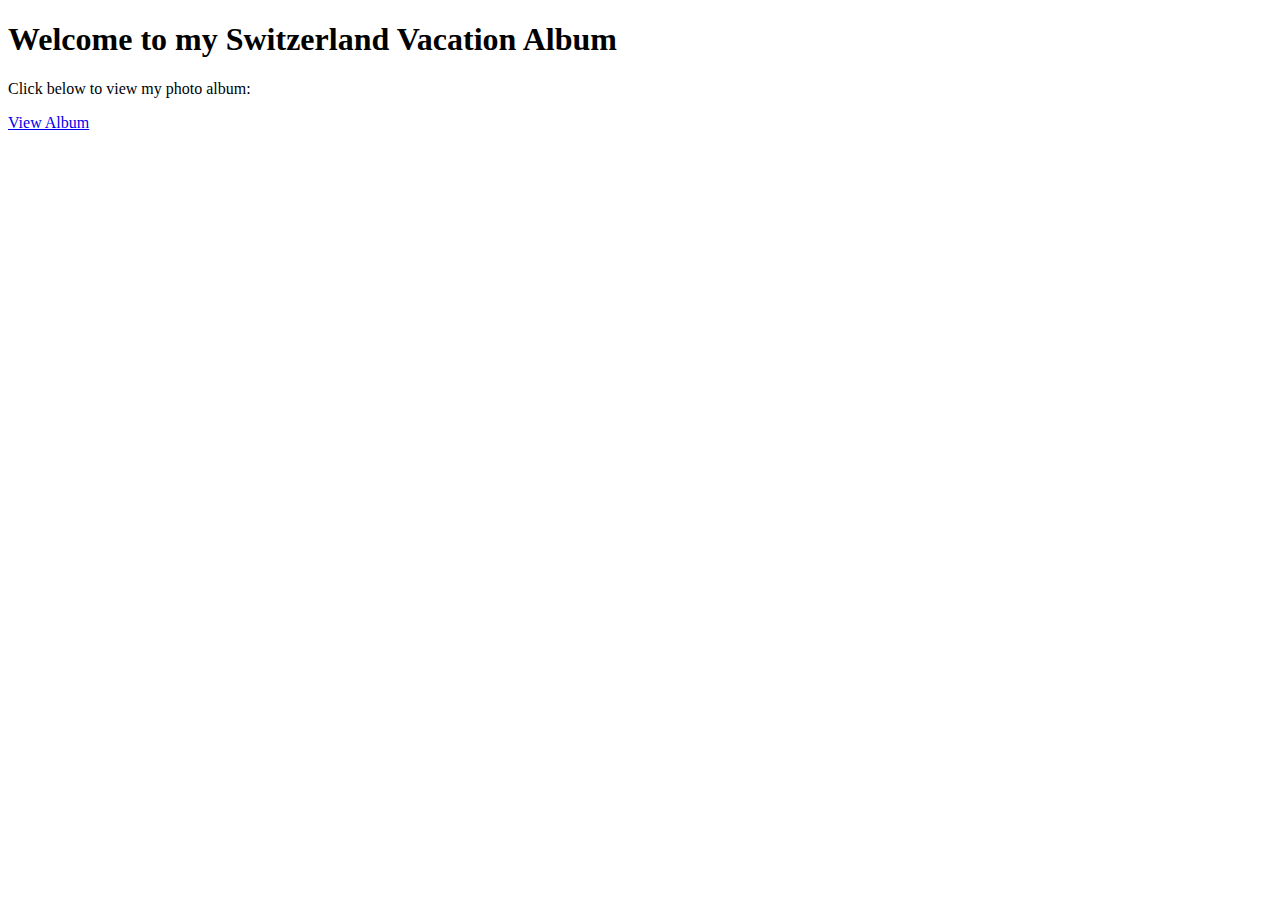
<file: index.html>
<!DOCTYPE html>
<html lang="en">
<head>
    <meta charset="UTF-8">
    <title>Switzerland Vacation Album</title>
</head>
<body>
    <h1>Welcome to my Switzerland Vacation Album</h1>
    <p>Click below to view my photo album:</p>
    <a href="vacation.html">View Album</a>
</body>
</html>
</file>
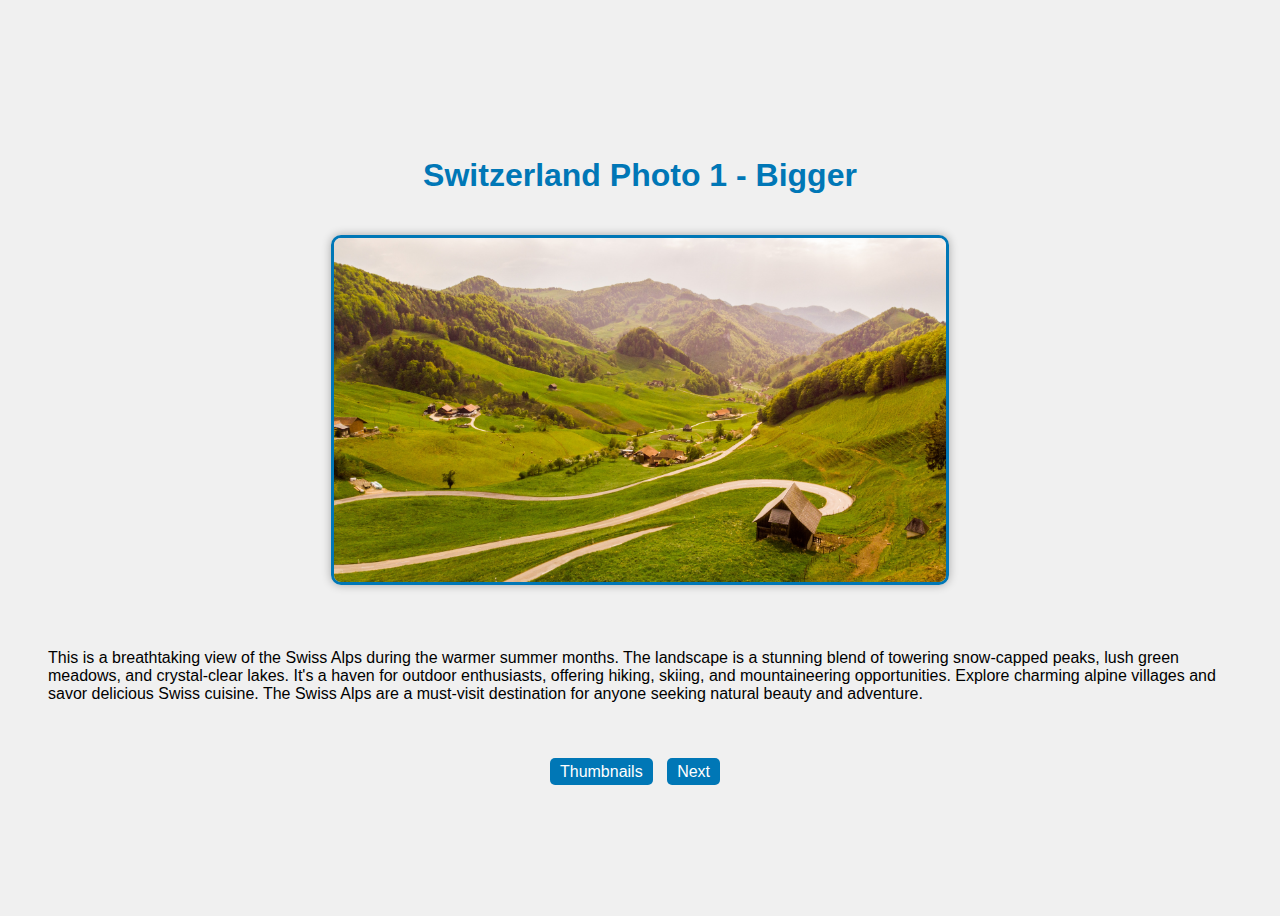
<file: page1-bigger.html>
<!DOCTYPE html>
<html lang="en">
<head>
    <meta charset="UTF-8">
    <title>Switzerland Photo 1 - Bigger</title>
    <style>
        body {
            font-family: Arial, sans-serif;
            background-color: #f0f0f0;
            display: flex;
            flex-direction: column;
            align-items: center;
            justify-content: center;
            height: 100vh;
        }
        .container {
            display: flex;
            flex-direction: column;
            align-items: center;
            max-width: 100%;
        }
        .image {
            padding: 20px;
            text-align: center;
        }
        .image img {
            max-width: 50%;
            height: auto;
            border: 3px solid #0077b6;
            border-radius: 10px;
            box-shadow: 0 0 10px rgba(0, 0, 0, 0.3);
        }
        .description {
            padding: 20px;
            text-align: left;
        }
        h1 {
            color: #0077b6;
        }
        p {
            margin: 20px;
        }
        .nav {
            margin-top: 20px;
        }
        .nav a {
            text-decoration: none;
            padding: 5px 10px;
            background-color: #0077b6;
            color: #fff;
            border-radius: 5px;
            margin-right: 10px;
        }
    </style>
</head>
<body>
    <h1>Switzerland Photo 1 - Bigger</h1>
    <div class="container">
        <div class="image">
            <img src="images/switz.jpg" alt="Switzerland Photo 1">
        </div>
        <div class="description">
            <p>This is a breathtaking view of the Swiss Alps during the warmer summer months. The landscape is a stunning blend of towering snow-capped peaks, lush green meadows, and crystal-clear lakes. It's a haven for outdoor enthusiasts, offering hiking, skiing, and mountaineering opportunities. Explore charming alpine villages and savor delicious Swiss cuisine. The Swiss Alps are a must-visit destination for anyone seeking natural beauty and adventure.</p>
        </div>
    </div>
    <div class="nav">
        <a href="thumbnails.html">Thumbnails</a>
        <a href="page2.html">Next</a>
    </div>
</body>
</html>
</file>
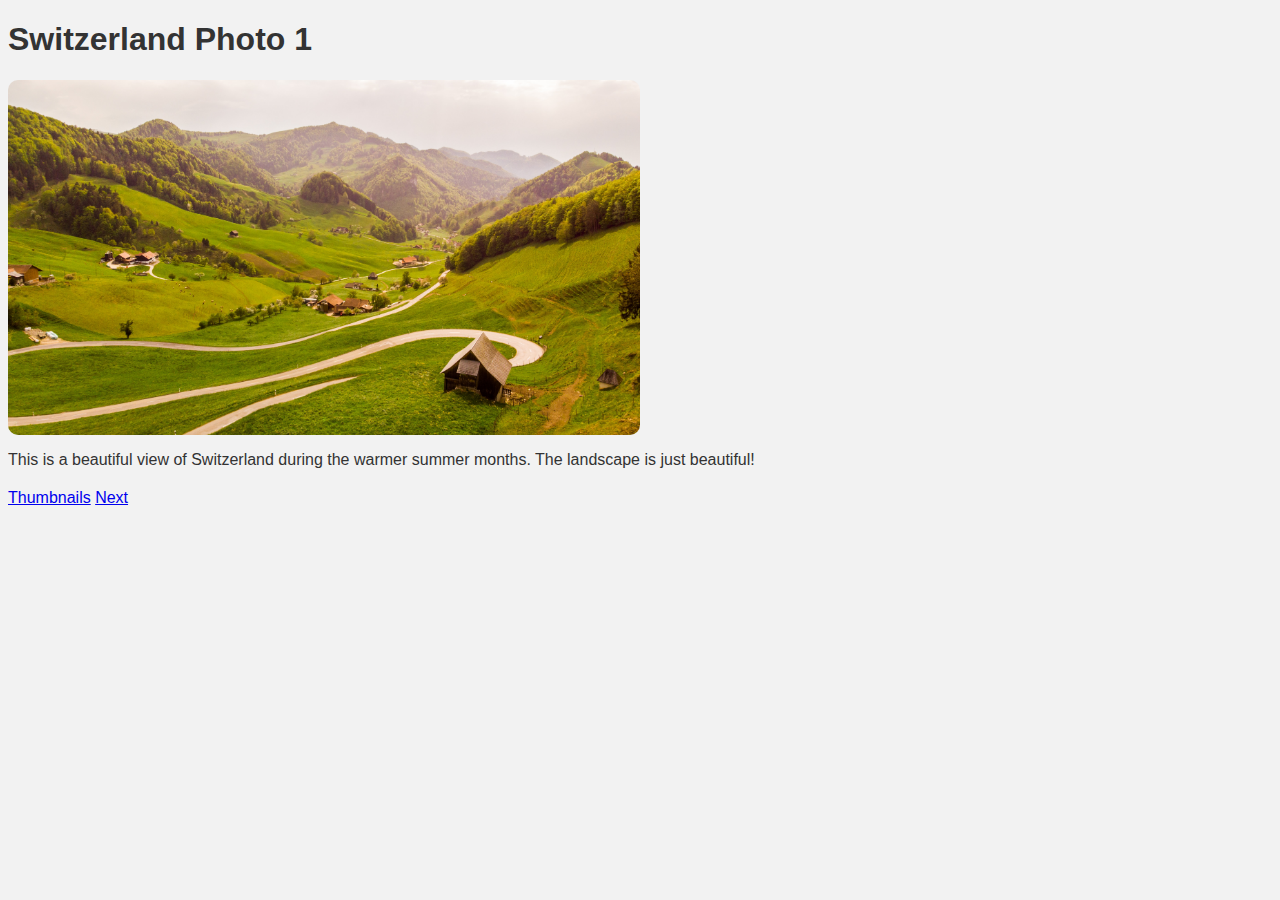
<file: page1.html>
<!DOCTYPE html>
<html lang="en">
<head>
    <meta charset="UTF-8">
    <title>Switzerland Photo 1</title>
    <link rel="stylesheet" type="text/css" href="css/styles.css">
</head>
<body>
    <h1>Switzerland Photo 1</h1>
    <a href='./page1-bigger.html'><img src="images/switz.jpg" alt="Switzerland Photo 1"></a>
    <p>This is a beautiful view of Switzerland during the warmer summer months. The landscape is just beautiful!</p>
    <div class="nav">
        <a href="thumbnails.html">Thumbnails</a>
        <a href="page2.html">Next</a>
    </div>
</body>
</html>
</file>
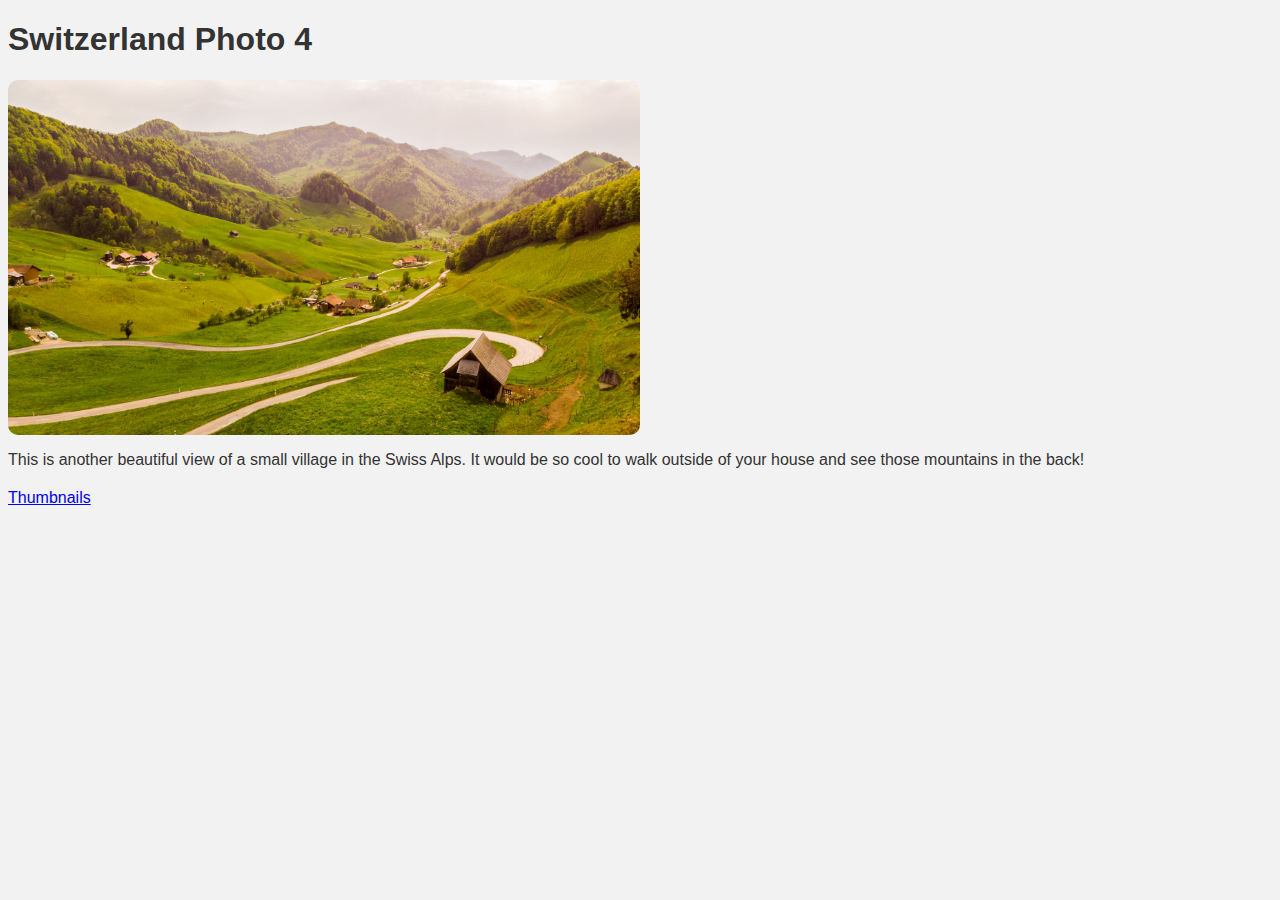
<file: page4.html>
<!DOCTYPE html>
<html lang="en">
<head>
    <meta charset="UTF-8">
    <title>Switzerland Photo 4</title>
    <link rel="stylesheet" type="text/css" href="css/styles.css">
</head>
<body>
    <h1>Switzerland Photo 4</h1>
    <a href='./page4-bigger.html'><img src="images/switz.jpg" alt="Switzerland Photo 4"></a>
    <p>This is another beautiful view of a small village in the Swiss Alps. It would be so cool to walk outside of your house and see those mountains in the back!</p>
    <div class="nav">
        <a href="thumbnails.html">Thumbnails</a>
    </div>
</body>
</html>
</file>
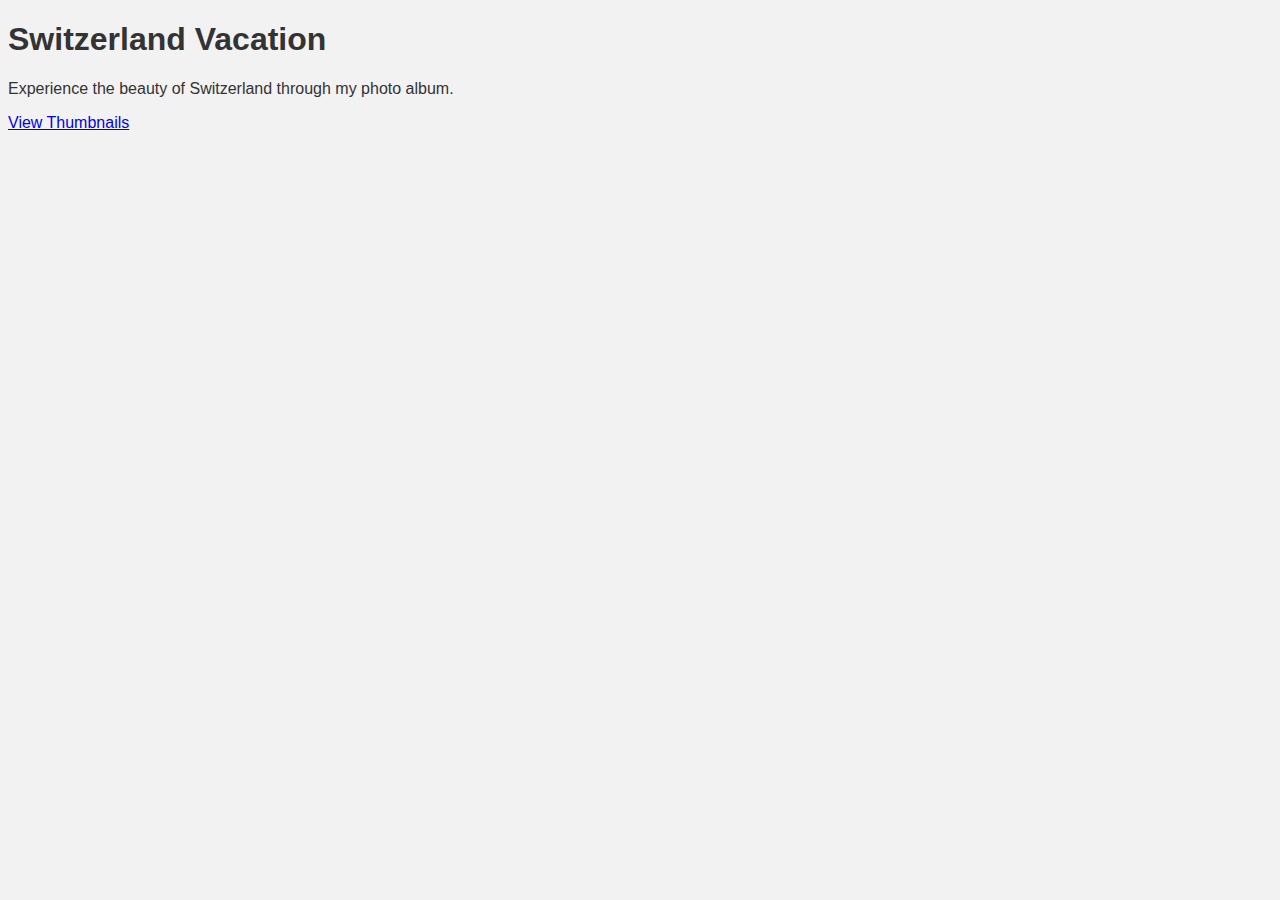
<file: vacation.html>
<!DOCTYPE html>
<html lang="en">
<head>
    <meta charset="UTF-8">
    <title>Switzerland Vacation</title>
    <link rel="stylesheet" type="text/css" href="css/styles.css">
</head>
<body>
    <h1>Switzerland Vacation</h1>
    <p>Experience the beauty of Switzerland through my photo album.</p>
    <a href="thumbnails.html">View Thumbnails</a>
</body>
</html>
</file>
<file: css/styles.css>
/* External CSS for body element */
body {
    font-family: Arial, sans-serif;
    background-color: #f2f2f2;
    color: #333;
}

/* Add additional CSS as needed */
.thumbnail-table {
    border-collapse: collapse;
}

.thumbnail-table td {
    border: 1px solid #ccc;
}

.nav {
    margin-top: 20px;
}

/* CSS for images */
img {
    max-width: 50%; /* Ensures images don't exceed the width of their container */
    height: auto;    /* Automatically adjust the height to maintain aspect ratio */
    display: block;  /* Remove any extra space below the images */
    border-radius: 10px; /* Adds rounded borders to the images */
}
</file>
